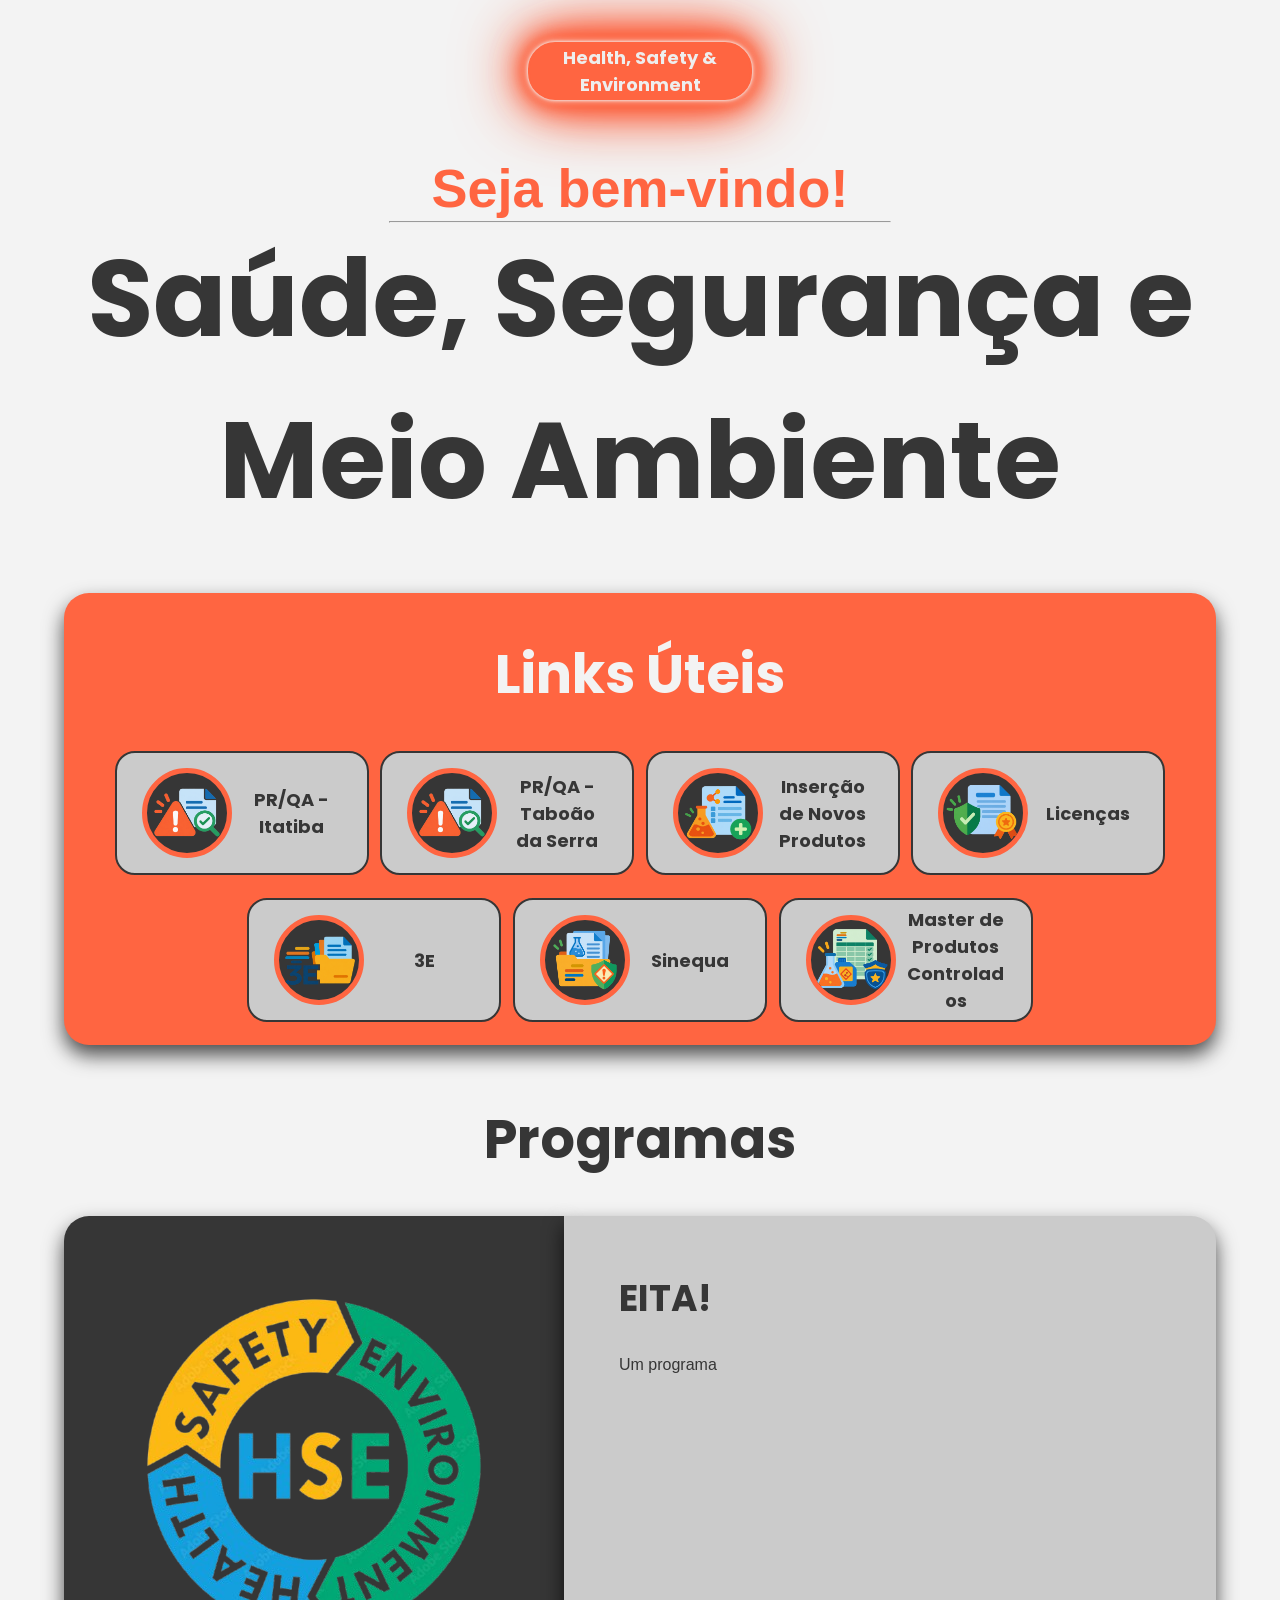
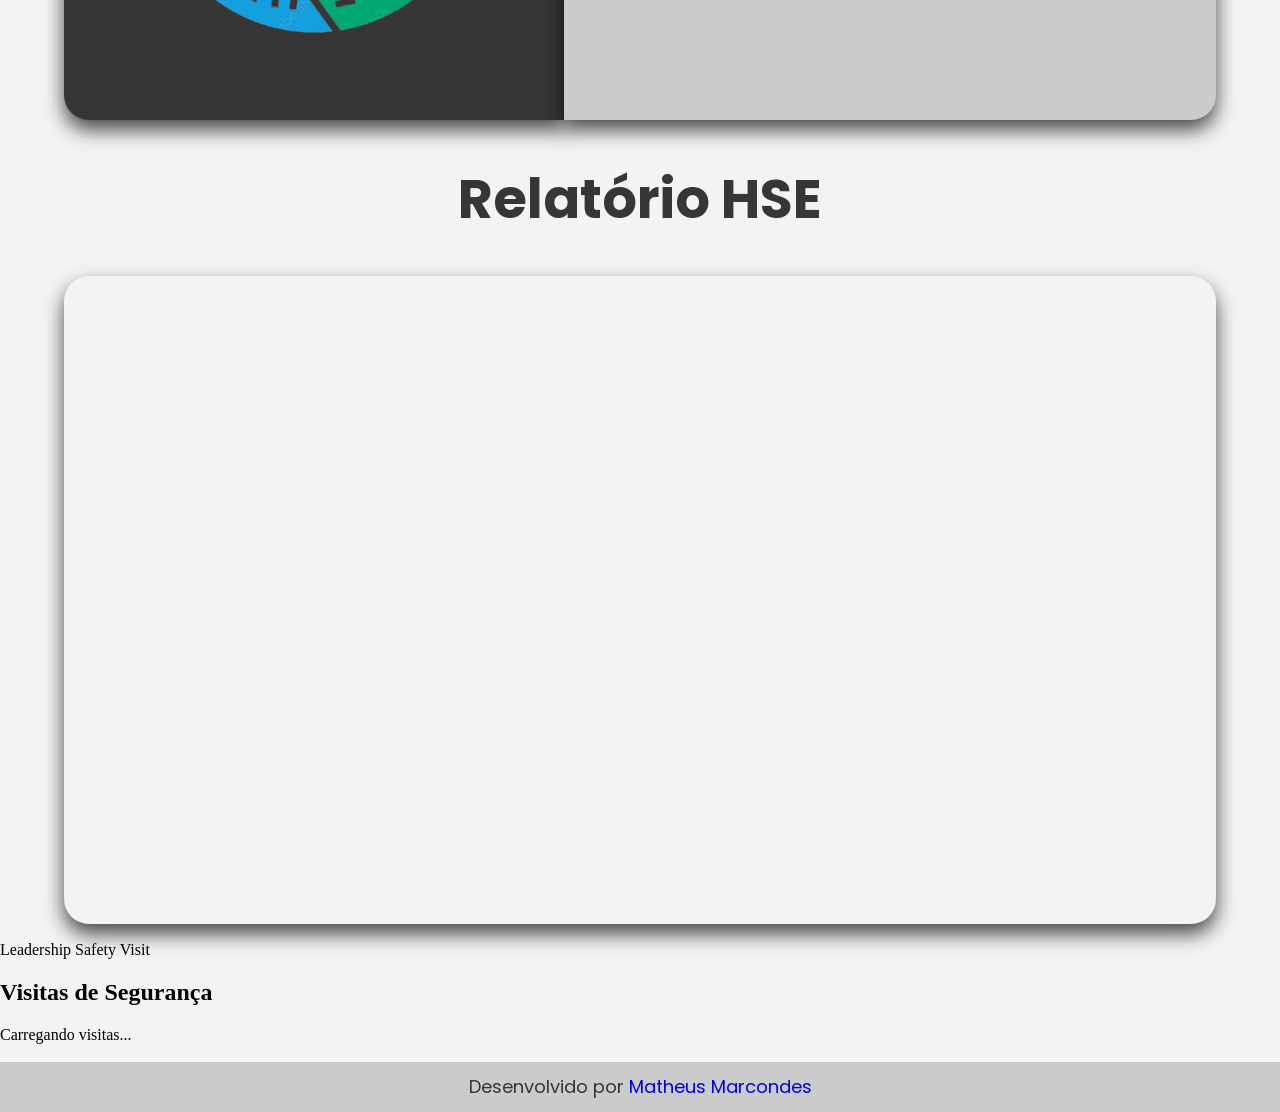
<file: src/pages/HomePage/index.html>
<!DOCTYPE html>
<html lang="pt-BR">
<head>
    <meta charset="UTF-8">
    <meta name="viewport" content="width=device-width, initial-scale=1.0">
    <title>Health, Safety and Environment - Syensqo</title>
    <link rel="preconnect" href="https://fonts.googleapis.com">
    <link rel="preconnect" href="https://fonts.gstatic.com" crossorigin>
    <link href="https://fonts.googleapis.com/css2?family=Clarity+City:ital,wght@0,100..900;1,100..900&family=Poppins:ital,wght@0,100;0,200;0,300;0,400;0,500;0,600;0,700;0,800;0,900;1,100;1,200;1,300;1,400;1,500;1,600;1,700;1,800;1,900&display=swap" rel="stylesheet">
    <link rel="stylesheet" href="/src/pages/HomePage/style.css">
    <link rel="stylesheet" href="/src/pages/HomePage/responsive.css">
    <link rel="icon" type="image/png" href="/src/assets/images/logo_hse.png">
</head>
<body>
    <header>
        <h1 class="header-title">Health, Safety & Environment</h1>
    </header>
    <div class="welcome-section">
        <h2>Seja bem-vindo!</h2>
        <hr>
        <h1>Saúde, Segurança e Meio Ambiente</h1>
    </div>
    <div class="links-rapidos">
        <h1 class="section-title">Links Úteis</h1>
        <div class="links-cards">
            <a href="https://forms.cloud.microsoft/e/L7dKYG1pwm" target="_blank" class="links-card">
                <img src="/src/assets/images/logo_prqa.png">
                <h1>PR/QA - Itatiba</h1>
            </a>
            <a href="https://forms.cloud.microsoft/e/dwc0zcPEaL" target="_blank" class="links-card">
                <img src="/src/assets/images/logo_prqa.png">
                <h1>PR/QA - Taboão da Serra</h1>
            </a>
            <a href="https://forms.cloud.microsoft/e/CfNPW2Napr" target="_blank" class="links-card">
                <img src="/src/assets/images/logo_inp.png">
                <h1>Inserção de Novos Produtos</h1>
            </a>
            <a href="https://forms.cloud.microsoft/e/L7dKYG1pwm" target="_blank" class="links-card">
                <img src="/src/assets/images/logo_licencas.png">
                <h1>Licenças</h1>
            </a>
            <a href="https://www.3eonline.com/EeeOnlinePortal/DesktopDefault.aspx?id=Jy52mnVdd4WBpDarqXwodXyfDGWy%2beAU7Fzj81KNs%2fjz%2bsRrmECs1EHOkLcwfb%2bx" target="_blank" class="links-card">
                <img src="/src/assets/images/logo_3e.png">
                <h1>3E</h1>
            </a>
            <a href="https://ehs-search.syensqo.com/" target="_blank" class="links-card">
                <img src="/src/assets/images/logo_sinequa.png">
                <h1>Sinequa</h1>
            </a>
            <a href="https://syensqosa.sharepoint.com/:x:/r/sites/shdqhsescogbunovecare/_layouts/15/Doc.aspx?sourcedoc=%7BED63D0A7-4A77-4D66-B6D5-D0A7951C6462%7D&file=Master%20Produtos%20Controlados%20(QSSB%20e%20EQMP).xlsx&action=default&mobileredirect=true&wdwpf=doclib-c" target="_blank" class="links-card">
                <img src="/src/assets/images/logo_prod.png">
                <h1>Master de Produtos Controlados</h1>
            </a>
        </div>
    </div>
    <div class="programas">
        <h1 class="section-title">Programas</h1>
        <div class="programas-list">
            <nav>
                <img src="/src/assets/images/logo_hse.png">
            </nav>
            <article>
                <h1>EITA!</h1>
                <p>Um programa</p>
            </article>
        </div>
    </div>
    <div class="report">
        <h1 class="section-title">Relatório HSE</h1>
        <div class="powerbi-container">
        <iframe 
            title="Relatório HSE"
            src="https://app.powerbi.com/reportEmbed?reportId=7e773b00-dde0-43b1-b77f-4002ed0ff20a&autoAuth=true&ctid=5e60f7a7-d410-4d38-b875-93ca12adc30e&filterPaneEnabled=false&navContentPaneEnabled=false" 
            frameborder="0" 
            allowFullScreen="true">
        </iframe>
        </div>
    </div>
    <section class="visitas-section">
    <div class="visitas-cabecalho">
        <div>
            <span class="visitas-subtitulo">Leadership Safety Visit</span>
            <h2>Visitas de Segurança</h2>
        </div>

        <span id="quantidadeVisitas" class="contador"></span>
    </div>

    <div id="mensagemLista" class="mensagem">
        Carregando visitas...
    </div>
    <div id="listaVisitas" class="visitas-grid"></div>
</section>
    <footer>
        <p>Desenvolvido por <a href="https://linkedin.com/in/matheus-marcondes-a8a6bb2a3" target="_blank">Matheus Marcondes</a></p>
    </footer>
    <script src="/src/pages/HomePage/script.js"></script>
</body>
</html>
</file>
<file: src/pages/HomePage/style.css>
:root {
    --var-bg-color: #f3f3f3;
    --var-text-color: #363636;
    --var-contrast-color: #cbcbcb;
    --var-main-color: #FF6541;
    --var-base-font: 'Poppins', sans-serif;
    --var-sub-font: 'Clarity City', sans-serif;
    color-scheme: light dark;
}

@media (prefers-color-scheme: dark) {
    :root {
        --var-bg-color: #252525;
        --var-text-color: #eeeeee;
        --var-contrast-color: #474747;
    }
}

body {
    margin: 0;
    background: var(--var-bg-color);
}

header {
    margin: 30px;
    display: flex;
    justify-content: center;
    font-size: 1vh;
    opacity: 0;
    transform: translateY(-30px);
    transition: opacity 0.7s ease-out, transform 0.7s ease-out;
    .header-title {
        width: 300px;
        text-align: center;
        font-family: var(--var-base-font);
        background: var(--var-main-color);
        color: #eeeeee;
        border: 2px solid var(--var-main-color);
        border-radius: 3vh;
        box-shadow: 
                /* Brilho interno/fino (mesma cor do texto ou tom claro) */
                0 0 3px #f3f3f3,
                0 0 7px #f3f3f3,
                /* Brilho médio (cor principal do neon - ex: Rosa/Neon Pink) */
                0 0 12px var(--var-main-color),
                0 0 18px var(--var-main-color),
                0 0 25px var(--var-main-color),
                /* Brilho expandido profundo (tom ligeiramente mais escuro para espalhar a luz) */
                0 0 35px #fd4a22,
                0 0 55px #fd4a22,
                0 0 75px #fd4a22;
    }
}

header.visible {
    opacity: 1;
    transform: translateY(0);
}

.welcome-section {
    text-align: center;
    opacity: 0;
    transform: translateY(-30px);
    transition: opacity 0.7s ease-out, transform 0.7s ease-out;
    hr {
        width: 500px;
    }
    h1 {
        font-family: var(--var-base-font);
        font-size: 12vh;
        color: var(--var-text-color);
        margin: -1% 20px;
    }
    h2 {
        font-family: var(--var-sub-font);
        font-size: 6vh;
        color: var(--var-main-color);
        margin-bottom: -0.5%;
    }
}

.welcome-section.visible {
    opacity: 1;
    transform: translateY(0);
}

.section-title {
        font-family: var(--var-base-font);
        color: var(--var-text-color);
        text-align: center;
        font-size: 6vh;
}

.links-rapidos {
    margin: 5% 5% 1% 5%;
    padding-top: 5px;
    display: inline-flexbox;
    justify-content: center;
    align-items: center;
    background: var(--var-main-color);
    border-radius: 25px;
    box-shadow: 0 10px 20px rgba(0,0,0,.7);
    opacity: 0;
    transform: translateY(-30px);
    transition: opacity 0.7s ease-out, transform 0.7s ease-out;
    .section-title {
        color: #f3f3f3;
    }
    .links-cards {
        display: flex;
        flex-wrap: wrap;
        justify-content: center;
        gap: 1%;
        .links-card {
            font-family: var(--var-base-font);
            display: flex;
            justify-content: center;
            align-items: center;
            text-align: center;
            width: 250px;
            height: 120px;
            margin-bottom: 2%;
            font-weight: 700;
            color: var(--var-text-color);
            background: var(--var-contrast-color);
            border: 2px solid var(--var-text-color);
            border-radius: 20px;
            text-decoration: none;
            gap: 10px;
            transition: 0.3s ease;
            img {
                width: 80px;
                background: var(--var-text-color);
                border: 5px solid var(--var-main-color);
                border-radius: 50%;
                transition: 0.3s ease;
            }
            h1 {
                font-size: 1.5vh;
                max-width: 100px;
                width: 100%;
                text-wrap: wrap;
                word-break: break-word;
            }
        }
        .links-card:hover {
            background: var(--var-text-color);
            color: var(--var-contrast-color);
            border-color: var(--var-contrast-color);
            img {
                width: 90px;
                background: var(--var-contrast-color);
            }
        }
    }
}

.links-rapidos.visible {
    opacity: 1;
    transform: translateY(0);
}

.programas {
    margin: 0 5%;
    padding-top: 5px;
    display: inline-flexbox;
    justify-content: center;
    align-items: center;
    opacity: 0;
    transform: translateY(-30px);
    transition: opacity 0.7s ease-out, transform 0.7s ease-out;
    .programas-list {
        display: flex;
        nav {
            flex: 1;
            background: var(--var-text-color);
            border-radius: 25px 0 0 25px;
            box-shadow: 0 10px 20px rgba(0,0,0,.7);
        }
        article {
            flex: 4;
            background: var(--var-contrast-color);
            border-radius: 0 25px 25px 0;
            padding: 25px 55px;
            color: var(--var-text-color);
            box-shadow: 0 10px 20px rgba(0,0,0,.7);
            h1 {
                font-family: var(--var-base-font);
                font-weight: 700;
                font-size: 4vh;
            }
            p {
                font-family: var(--var-sub-font);
            }
        }
    }
}

.programas.visible {
  opacity: 1;
  transform: translateY(0);
}

.report {
    margin: 3% 5% 1% 5%;
    display: inline-flexbox;
    justify-content: center;
    align-items: center;
    opacity: 0;
    transform: translateY(-30px);
    transition: opacity 0.7s ease-out, transform 0.7s ease-out;
    .powerbi-container {
        width:min(100%,1400px);
        margin:auto;
        iframe {
            aspect-ratio: 16/9;
            width: 100%;
            border:none;
            border-radius:25px;
            box-shadow: 0 10px 20px rgba(0,0,0,.7);
        }
    }
}

.report.visible {
  opacity: 1;
  transform: translateY(0);
}

.membros {
    margin: 0 5%;
    padding-top: 5px;
    display: inline-flexbox;
    justify-content: center;
    align-items: center;
    opacity: 0;
    transform: translateY(-30px);
    transition: opacity 0.7s ease-out, transform 0.7s ease-out;
    .membros-list {
        display: flex;
        justify-content: center;
        align-items: center;
        flex-wrap: wrap;
        gap: 30px;
        .membros-card {
            display: inline-flexbox;
            justify-content: center;
            align-items: center;
            text-align:center;
            width: min(100%, 300px);
            height: 380px;
            border: 3px solid transparent;
            background:
                linear-gradient(#14141c, #14141c) padding-box,
                linear-gradient(135deg, #7c3aed, #06b6d4) border-box;
            border-radius: 25px;
            box-shadow: 0 10px 20px rgba(0,0,0,.7);
            gap: 0;
            img {
                width: 150px;
                margin-top: 10px;
                margin-bottom: -50px;
                border-radius: 50%;
                inset: 0;
                border-radius: 50%;
                -webkit-mask-image: linear-gradient(to bottom, black 100%, transparent 90%);
                mask-image: linear-gradient(to bottom, black 60%, transparent 90%);
            }
            h1 {
                font-family: var(--var-base-font);
                font-size: 26px;
                color: var(--var-text-color);
                max-width: 350px;
                width: 100%;
                text-wrap: wrap;
                word-break: break-word;
            }
            h2 {
                font-family: var(--var-sub-font);
                color: var(--var-main-color);
                opacity: 0.8;
                font-size: 16px;
                margin-top: -30px;
            }
            hr {
                width: 250px;
                height: 1px;
                border: none;
                background: var(--var-main-color);
            }
            p {
                font-family: var(--var-base-font);
                color: var(--var-text-color);
                font-size: 26px;
                font-weight: 700;
                margin-top: -1px;
            }
            .membros-contact {
                margin: 0 15px;
                margin-top: -20px;
                .membros-contact-line {
                    display: flex;
                    align-items: center;
                    gap: 7px;
                    margin-top: -20px;
                    h3 {
                        font-family: var(--var-base-font);
                        color: var(--var-text-color);
                        font-size: 16px;
                    }
                    a {
                        font-family: var(--var-sub-font);
                        color: var(--var-main-color);
                        font-size: 16px;
                        text-align: center;
                        max-width: 250px;
                        width: 100%;
                        text-wrap: wrap;
                        word-break: break-word;
                    }
                    p {
                        font-family: var(--var-sub-font);
                        color: var(--var-text-color);
                        font-weight: 400;
                        font-size: 16px;
                        margin: 0;
                    }
                }
            }
        }
    }
}

.membros.visible {
    opacity: 1;
    transform: translateY(0);
}

footer {
    text-align: center;
    font-family: var(--var-base-font);
    background: var(--var-contrast-color);
    height: 50px;
    line-height: 50px;
    bottom: 0;
    opacity: 0;
    transform: translateY(-30px);
    transition: opacity 0.7s ease-out, transform 0.7s ease-out;
    p {
        font-size: 2vh;
        color: var(--var-text-color);
    }
    a {
        text-decoration: none;
    }
}

footer.visible {
  opacity: 1;
  transform: translateY(0);
}
</file>
<file: src/pages/HomePage/responsive.css>
/*@media screen and (max-width: 1300px) {
    header {
        .header-title {
            width: 400px;
        }
    }
    .links-rapidos .links-cards .links-card h1 {
        font-size: 1.5vh;
    }
}

@media screen and (max-width: 1200px) {
    header {
        margin: 25px;
        font-size: 1vh;
        .header-title {
            width: 400px;
        }
    }
    .welcome-section {
        hr {
            width: 325px;
        }
        h1 {
            font-size: 12vh
        }
        h2 {
            font-size: 6vh
        }
    }
    .links-rapidos {
        .links-cards {
            text-align: center;
            display: flex;
            flex-wrap: wrap;
            justify-content: center;
            align-items: center;
            gap: 10px;
            .links-card {
                width: 300px;
                height: 180px;
                text-align: center;
                img {
                    width: 120px;
                    margin: 15px 0;
                }
                h1 {
                    font-size: 1.5vh;
                    max-width: 120px;
                    width: 100%;
                }
            }
            .links-card:hover {
                img {
                    width: 160px;
                }
            }
        }
    }
    .programas {
        .programas-list {
            display: inline-block;
            justify-content: center;
            align-items: center;
            text-align: center;
            nav {
                border-radius: 25px 25px 0 0;
                img {
                    width:min(100%, 1200px);
                    margin:auto;
                }
            }
            article {
                border-radius: 0 0 25px 25px;
            }
        }
    }
}

*/
@media screen and (max-width: 1500px) {
    header {
        .header-title {
            width: 220px;
        }
    }
    .links-rapidos {
        .links-cards {
            .links-card {
                h1 {
                    font-size: 2vh;
                }
            }
        }
    }
}

@media screen and (max-width: 720px) {
    header {
        margin: 25px;
        font-size: 1vh;
        .header-title {
            width: 300px;
        }
    }
    .welcome-section {
        hr {
            width: 300px;
        }
        h1 {
            font-size: 6vh;
        }
        h2 {
            font-size: 4vh;
        }
    }
    .links-rapidos {
        margin: 5% 3%;
        .links-cards {
            display: inline-block;
            justify-content: center;
            align-items: center;
            text-align: center;
            .links-card {
                display: inline-block;
                width: 350px;
                height: 320px;
                img {
                    width: 150px;
                    margin: 15px 0;
                }
                h1 {
                    font-size: 3vh;
                    max-width: none;
                    width: auto;
                }
            }
            .links-card:hover {
                img {
                    width: 160px;
                }
            }
        }
    }
    .programas {
        .programas-list {
            display: inline-block;
            justify-content: center;
            align-items: center;
            text-align: center;
            nav {
                border-radius: 25px 25px 0 0;
                img {
                    width:min(100%,720px);
                    margin:auto;
                }
            }
            article {
                border-radius: 0 0 25px 25px;
            }
        }
    }
    .report {
        display: none;
    }
}

@media screen and (max-width: 376px) {
    header {
        margin: 20px;
        font-size: 1vh;
        .header-title {
            width: 250px;
        }
    }
    .welcome-section {
        hr {
            width: 225px;
        }
        h1 {
            font-size: 6vh;
        }
        h2 {
            font-size: 4vh;
        }
    }
    .links-rapidos {
        margin: 5% 3%;
        .links-cards {
            display: flexbox;
            justify-content: center;
            align-items: center;
            text-align: center;
            .links-card {
                display: inline-block;
                width: 250px;
                height: 250px;
                gap: 0;
                img {
                    width: 120px;
                    margin: 15px 0;
                }
                h1 {
                    font-size: 3vh;
                    max-width: none;
                    width: auto;
                }
            }
            .links-card:hover {
                img {
                    width: 130px;
                }
            }
        }
    }
    .programas {
        .programas-list {
            display: inline-block;
            justify-content: center;
            align-items: center;
            text-align: center;
            nav {
                border-radius: 25px 25px 0 0;
                img {
                    width:min(100%,376px);
                    margin:auto;
                }
            }
            article {
                border-radius: 0 0 25px 25px;
            }
        }
    }
    .report {
        display: none;
    }
}
</file>
